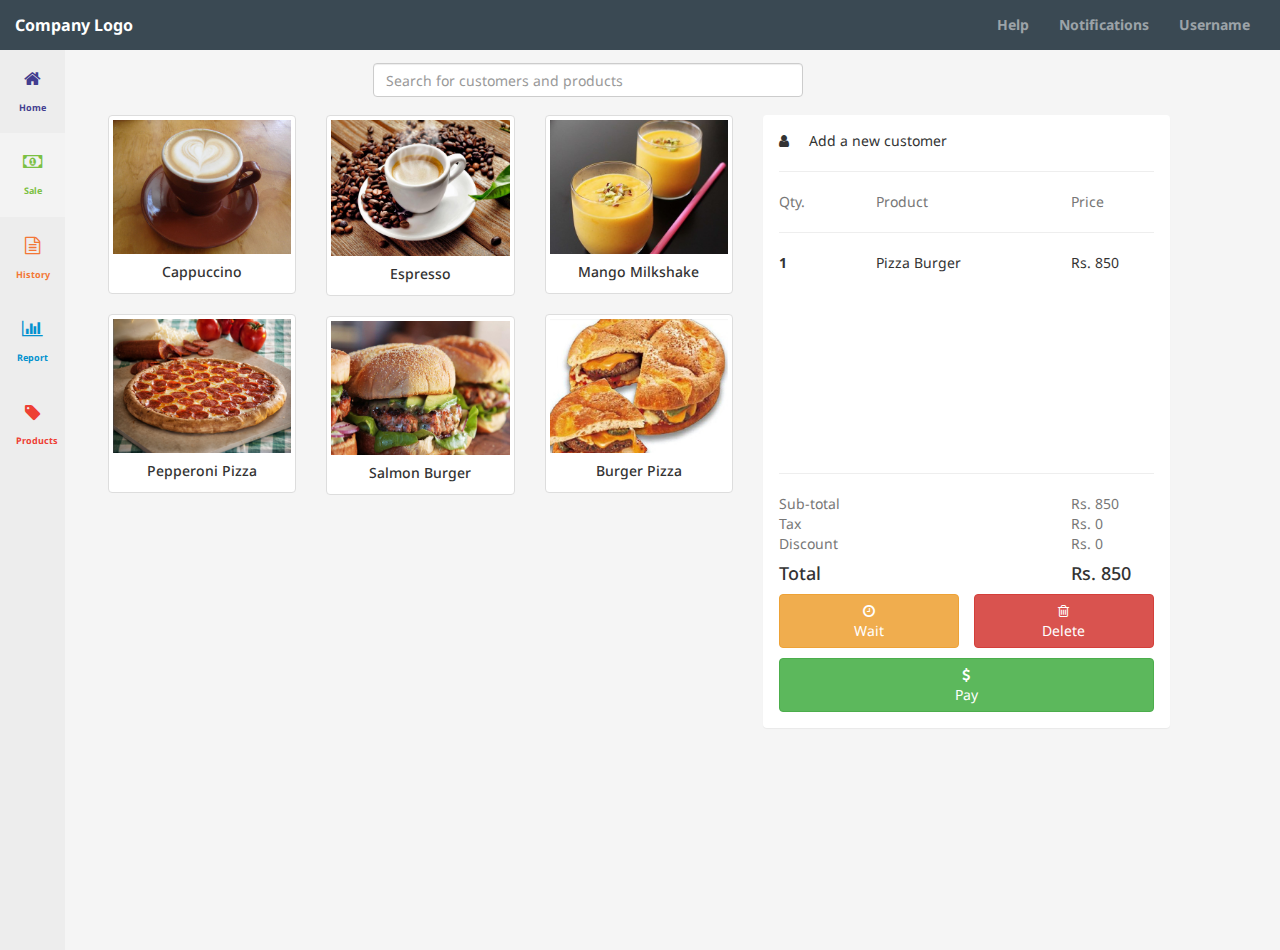
<file: sell.html>
<!DOCTYPE HTML>
<html lang="en">
<head>
  <meta charset="utf-8">
  <meta http-equiv="X-UA-Compatible" content="IE-Edge">
  <meta name="viewport" content="width=device-width, initial-scale=1">
  <title>Sell | CashIT</title>
  <link href="css/bootstrap.min.css" rel="stylesheet" >
  <link href="css/styles.css" rel="stylesheet">
  <link href="css/font-awesome.min.css" rel="stylesheet">
  <!-- Do NOT remove -->
  <!-- <script src="js/jquery-3.1.1.min.js"></script> -->
  <!-- <script
  src="https://code.jquery.com/jquery-3.1.1.min.js"
  integrity="sha256-hVVnYaiADRTO2PzUGmuLJr8BLUSjGIZsDYGmIJLv2b8="
  crossorigin="anonymous"></script>
  <script src = "https://ajax.googleapis.com/ajax/libs/jqueryui/1.11.3/jquery-ui.min.js">
  </script>
  <script type="text/javascript" src="js/script.js"></script> -->
</head>
<body>
  <!-- Navbar -->
  <nav class="navbar">
     <div class="container-fluid">
       <div class="navbar-header">
         <button type="button" class="navbar-toggle collapsed" data-toggle="collapse" data-target="#navbar" aria-expanded="false" aria-controls="navbar">
           <span class="sr-only">Toggle navigation</span>
           <span class="icon-bar"></span>
           <span class="icon-bar"></span>
           <span class="icon-bar"></span>
         </button>
         <a class="navbar-brand" href="#"><strong>Company Logo</strong></a>
       </div>
       <div class="navbar-collapse collapse">
         <ul class="nav navbar-nav navbar-right">
       <li><a href="#"><strong>Help</a></strong></li>
       <li><a href="#"><strong>Notifications</strong></a></li>
       <li><a href="#"><strong>Username</strong></a></li>
     </ul>
      </div>
     </div>
   </nav>
   <!-- Navbar end -->

   <!-- Icon bar -->
   <div class="row">
     <div class="col-md-1">
       <div class="icon-bar">
         <a href="#" id="home"><i class="fa fa-home"></i><span id="bar-item">Home</span></a>
         <a class="active" href="#" id="sale"><i class="fa fa-money"></i><span id="bar-item">Sale</span></a>
         <a href="#" id="history"><i class="fa fa-file-text-o"></i><span id="bar-item">History</span></a>
         <a href="#" id="report"><i class="fa fa-bar-chart"></i><span id="bar-item">Report</span></a>
         <a href="#" id="products"><i class="fa fa-tag"></i><span id="bar-item">Products</span></a>
       </div>
     </div>
   <!-- Icon bar end -->

     <div class="sale"> <!-- Sale -->
       <div class="col-md-9">
         <div class="col-md-4 col-md-offset-3">
           <form class="navbar-form">
             <input type="text" id="search-bar" class="form-control" placeholder="Search for customers and products">
           </form>
         </div>
       </div>

       <div class="row" id="menu-items">
         <!-- Clickable menu item cards -->
         <!-- First column -->
         <div class="col-md-2">
           <div class="thumbnail">
             <img src="images/coffee.jpg" class="img-responsive">
             <h5 class="text-center">Cappuccino</h5>
           </div>
           <div class="thumbnail">
             <img src="images/pepperoni.jpg" class="img-responsive">
             <h5 class="text-center">Pepperoni Pizza</h5>
           </div>
         </div>

         <!-- Second column -->
         <div class="col-md-2">
           <div class="thumbnail">
             <img src="images/espresso.jpg" class="img-responsive">
             <h5 class="text-center">Espresso</h5>
           </div>
           <div class="thumbnail">
             <img src="images/burger.jpg" class="img-responsive">
             <h5 class="text-center">Salmon Burger</h5>
           </div>
         </div>

         <!-- Third column -->
         <div class="col-md-2">
           <div class="thumbnail">
             <img src="images/mmilkshake.jpg" class="img-responsive">
             <h5 class="text-center">Mango Milkshake</h5>
           </div>
           <div class="thumbnail">
             <img src="images/burgerpizza.jpg" class="img-responsive">
             <h5 class="text-center">Burger Pizza</h5>
           </div>
         </div>

         <!-- Fourth column -->
         <div class="col-md-4">
           <div class="panel">
             <div class="panel-body">
                <i class="fa fa-user"></i> &nbsp; &nbsp; Add a new customer
               <hr>
                 <div class="row">
                   <div class="col-md-3">
                     <span class="text-muted">Qty.</span>
                   </div>
                   <div class="col-md-6">
                     <span class="text-muted">Product</span>
                   </div>
                   <div class="col-md-3">
                     <span class="text-muted">Price</span>
                   </div>
                 </div>
               <hr>
                <div class="row">
                  <div class="col-md-3">
                    <strong>1</strong>
                  </div>
                  <div class="col-md-6">
                    Pizza Burger
                  </div>
                  <div class="col-md-3">
                    Rs. 850
                  </div>
                </div>

                <!--
                     This feels like such a bad developer
                     practice but desperate times call for
                     desperate measures
                -->

                <br>
                <br>
                <br>
                <br>
                <br>
                <br>
                <br>
                <br>
                <br>

                <hr>
                <div class="row">
                  <div class="col-md-3">
                    <p class="text-muted">Sub-total</p><br>
                    <p class="text-muted">Tax</p><br>
                    <p class="text-muted">Discount</p><br>
                    <h4>Total</h4>
                  </div>
                  <div class="col-md-3 col-md-offset-6">
                    <p class="text-muted">Rs. 850</p><br>
                    <p class="text-muted">Rs. 0</p><br>
                    <p class="text-muted">Rs. 0</p><br>
                    <h4>Rs. 850</h4>
                  </div>
                </div>
                <div class="row">
                  <div class="col-md-6" id="btnCol">
                    <button class="btn btn-warning btn-block" id="waitBtn"><i class="fa fa-clock-o"></i><br>Wait</button>
                  </div>
                  <div class="col-md-6" id="btnCol">
                    <button class="btn btn-danger btn-block" id="delBtn"><i class="fa fa-trash-o"></i><br>Delete</button>
                  </div>
                </div>
                <button class="btn btn-success btn-block" id="payBtn"><i class="fa fa-dollar"></i><br>Pay</button>
             </div> <!-- panel body end -->
           </div>
         </div>
       </div>
     </div> <!-- Menu items end -->


    </div>
   </div> <!-- sale end -->
</body>
</html>
</file>
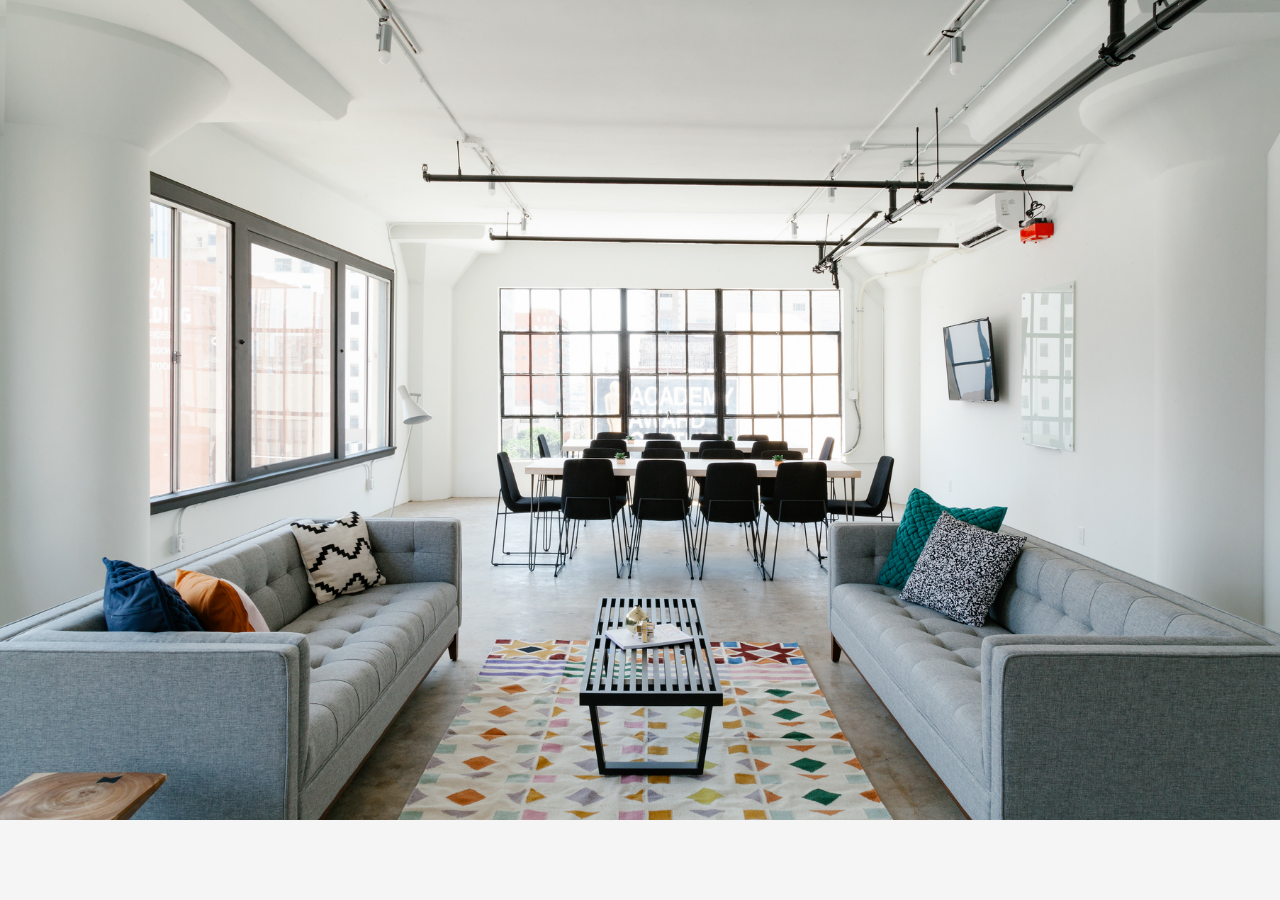
<file: signin.html>
<!DOCTYPE HTML>
<html lang="en">
<head>
  <meta charset="utf-8">
  <meta http-equiv="X-UA-Compatible" content="IE-Edge">
  <meta name="viewport" content="width=device-width, initial-scale=1">
  <title>Sign In | CashIT</title>
  <link href="css/bootstrap.min.css" rel="stylesheet" >
  <link href="css/styles.css" rel="stylesheet">
  <!-- jQuery CDN - Do NOT remove -->
  <script src="https://code.jquery.com/jquery-3.1.1.min.js" integrity="sha256-hVVnYaiADRTO2PzUGmuLJr8BLUSjGIZsDYGmIJLv2b8="
          crossorigin="anonymous"></script>
  <script src="js/script.js"></script>

</head>
<body>
  <img src="images/login.jpeg" class="img-responsive">
  <div class="modal fade" tabindex="-1" role="dialog">
    <div class="modal-dialog" role="document">
      <div class="modal-content">
        <div class="modal-header">
          <button type="button" class="close" data-dismiss="modal" aria-label="Close"><span aria-hidden="true">&times;</span></button>
          <h4 class="modal-title">Modal title</h4>
        </div>
        <div class="modal-body">
          <p>One fine body&hellip;</p>
        </div>
        <div class="modal-footer">
          <button type="button" class="btn btn-default" data-dismiss="modal">Close</button>
          <button type="button" class="btn btn-primary">Save changes</button>
        </div>
      </div><!-- /.modal-content -->
    </div><!-- /.modal-dialog -->
  </div><!-- /.modal -->

</body>
</html>
</file>
<file: css/styles.css>
@import url('https://fonts.googleapis.com/css?family=Droid+Sans');

body {
  font-family: 'Droid Sans', serif;
  background-color: #f5f5f5;
}

.main-color-bg {
  background-color: #3a4953 !important;
  color: #fff !important;
}

p {
  display: inline;
}

.row {
  margin-right: auto;
}

.navbar-brand {
  color: #9ca3a8;
  font-size: 16px;
}

a:link {
  color: #9ca3a8;
}

a:hover, a:focus {
  color: #fff;
}

.navbar {
  margin: 0;
  border-radius: 0;
  background-color: #3a4953;
  border: 0px;
}

.nav > li > a:visited  {
  background-color: #222f38;
  color: #9ca3a8;
}

.nav > li > a:hover {
  background-color: #222f38;
  color: #ffffff;
}

.icon-bar {
  height: 100vh;
  width: 65px;
  text-align: center;
  background-color: #ededed;
}

.icon-bar a {
  padding: 16px;
  display: block;
  transition: all 0.3s ease;
  font-size: 18px; /* font-size for the icons */
}

#bar-item {
  font-size: 9px;
  font-weight: bold;
  text-decoration: none;
}

#reports {
  margin-top: 30px;
}

.icon-bar a:hover {
  background-color: #f5f5f5;
}

.active {
  background-color: #f3f3f3;
}

.navbar-form > #search-bar {
  width: 430px;
  margin-top: 5px;
  margin-bottom: 10px;
}

#home {
  color: #433e90;
}

#sale {
  color: #7bc043;
}

#history {
  color: #f37736
}

#report {
  color: #0392cf;
}

#products {
  color: #ee4035;
}

.fill{
  height: 94.5vh;
  text-align: center;
  background-color: #ededed;
}


#menu-items #btnCol {
  padding-right: 0;
  padding-bottom: 10px;
}
</file>
